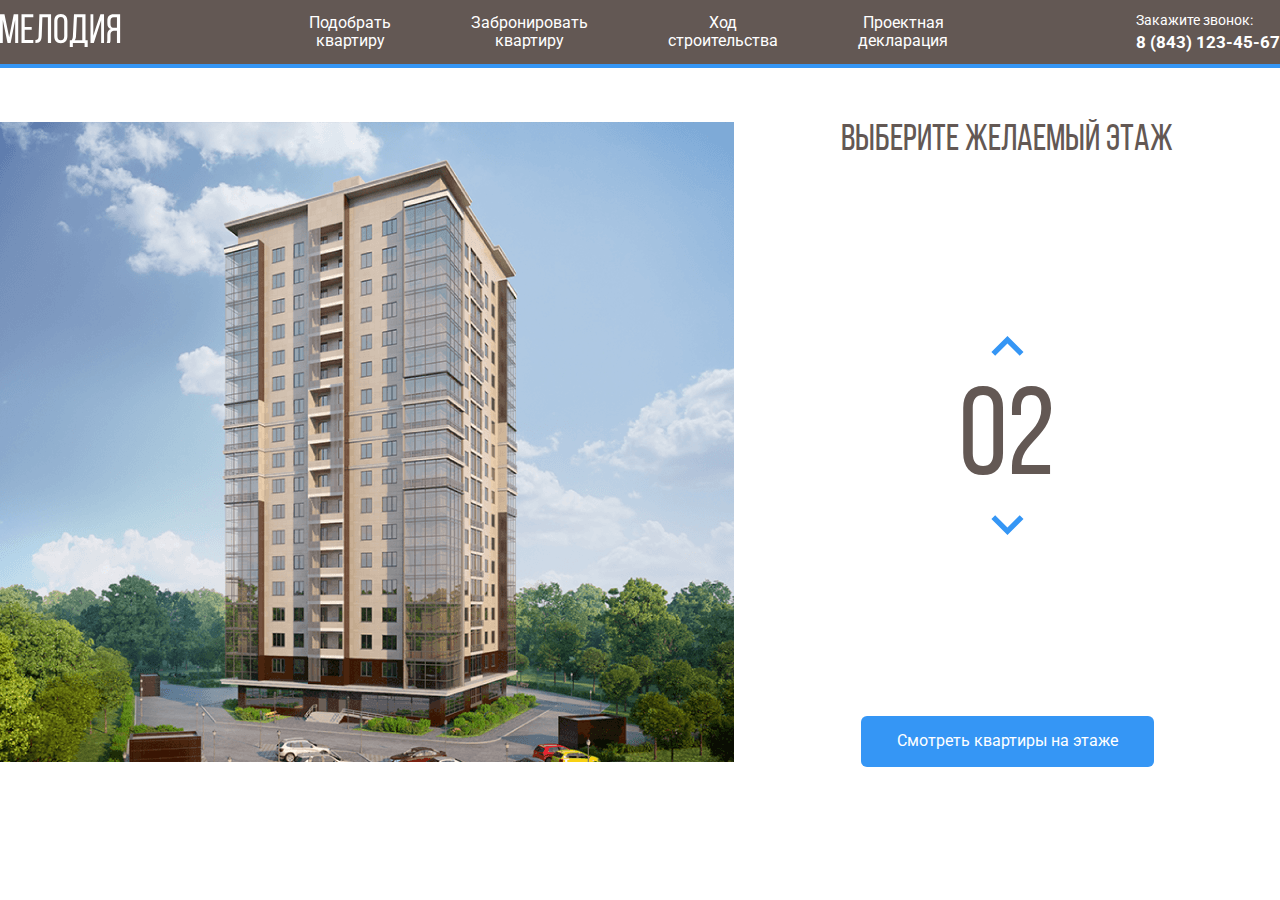
<file: index.html>
<!DOCTYPE html>
<html lang="en">
<head>
  <meta charset="UTF-8" />
  <meta http-equiv="X-UA-Compatible" content="IE=edge" />
  <meta name="viewport" content="width=device-width, initial-scale=1.0" />
  <title>ЖК Мелодия</title>
<link rel="preconnect" href="https://fonts.googleapis.com">
<link rel="preconnect" href="https://fonts.gstatic.com" crossorigin>
<link href="https://fonts.googleapis.com/css2?family=Roboto:wght@400;700&display=swap" rel="stylesheet">
  <link rel="stylesheet" href="css/normalize.css" />
  <link rel="stylesheet" href="css/style.css" />
</head>
<body>
  <header class="header">
    <div class="navbar">
      <a href="./index.html" class="logo">
        <img src="img/logo.svg" alt="Logo: ЖК Мелодия">
      </a>
      <nav class="navbar-nav">
        <ul class="navbar-menu">
          <li class="navbar-item">
            <a href="#" class="navbar-link">Подобрать <br/>квартиру</a>
          </li>
          <li class="navbar-item">
            <a href="#" class="navbar-link">Забронировать <br/>квартиру</a>
          </li>
          <li class="navbar-item">
            <a href="#" class="navbar-link">Ход <br/>строительства</a>
          </li>
          <li class="navbar-item">
            <a href="#" class="navbar-link">Проектная <br/>декларация</a>
          </li>
        </ul>
      </nav>
      <div class="navbar-contacts">
        <span class="navbar-text">Закажите звонок:</span>
        <a class="navbar-phone" href="tel:+78431234567">8 (843) 123-45-67</a>
      </div>
      <!--/.navbar-contacts-->
    </div>
    <!--/.navbar-->
  </header>
  <main class="main">
    <div class="main-image">
      <svg class="home-image" width="734" height="640" viewBox="0 0 734 640" fill="none" xmlns="http://www.w3.org/2000/svg"
        xmlns:xlink="http://www.w3.org/1999/xlink">
        <rect width="734" height="640" fill="url(#pattern0)" />
        <defs>
          <pattern id="pattern0" patternContentUnits="objectBoundingBox" width="1" height="1">
            <use xlink:href="#image0" transform="translate(-0.00408719) scale(0.0013624 0.0015625)" />
          </pattern>
          <image id="image0" width="740" height="640" xlink:href="img/home.png" />
        </defs>
        <path d="M222 535L442.8 543L512 529.3V551L443.5 570.7L222 559.7V535Z" fill="#3595F6" fill-opacity="0.75" />
        <path d="M223 534V509L443.3 512.3L513 509V529L443.7 542L223 534Z" fill="#3595F6" fill-opacity="0.75" />
        <path d="M223 508V483H444H513V506L445 513L223 508Z" fill="#3595F6" fill-opacity="0.75" />
        <path d="M223 484V459L444.3 455.3L512 462V484H444" fill="#3595F6" fill-opacity="0.75" />
        <path d="M223 458V432L444.5 428.7L513 439.7V461L444 454.3L223 458Z" fill="#3595F6" fill-opacity="0.75" />
        <path d="M222 431V407.3L443 395L514 418V439.3L443 427L222 431Z" fill="#3595F6" fill-opacity="0.75" />
        <path d="M222 409V384L444.2 367.7L514 396.3V417L443.7 395.3L222 409Z" fill="#3595F6" fill-opacity="0.75" />
        <path d="M222 384V359L444.5 338.7L514 375.3V396L442 367.3L222 384Z" fill="#3595F6" fill-opacity="0.75" />
        <path d="M222 358V334L445 309.3L514 353.3V375L444.7 337L222 358Z" fill="#3595F6" fill-opacity="0.75" />
        <path d="M222 333V309L444.5 280.3L514 331.3V352L443.7 309.7L222 333Z" fill="#3595F6" fill-opacity="0.75" />
        <path d="M221 309V285L443.3 252L514 311.3V331L444 280.3L221 309Z" fill="#3595F6" fill-opacity="0.75" />
        <path d="M222 284V260L443.2 225L513 289V310L444.3 251.7L222 284Z" fill="#3595F6" fill-opacity="0.75" />
        <path d="M222 260V235L444.3 197L513 267.3V288L444 224L222 260Z" fill="#3595F6" fill-opacity="0.75" />
        <path d="M222 234V209L442.8 165.3L513 244.3V267L444 193.7L222 234Z" fill="#3595F6" fill-opacity="0.75" />
        <path d="M223 210V185L443 137L513 222V245L442.3 165.7L223 210Z" fill="#3595F6" fill-opacity="0.75" />
        <path d="M222 185V160L441.8 108L513 200.3V223L443.3 136.7L222 185Z" fill="#3595F6" fill-opacity="0.75" />
        <path d="M222 160V134L444 77.3L513 179V200L443.7 108.3L222 160Z" fill="#3595F6" fill-opacity="0.75" />
      </svg>
    </div>
    <!--/.main-image-->
    <div class="main-info">
      <h2 class="main-title">Выберите желаемый этаж</h2>
      <div class="counter-group">
        <button class="counter-button counter-up">
          <img class="counter-arrow counter-arrow-up" src="img/arrow.svg" alt="arrow-up">
        </button>
        <span class="counter">02</span>
        <button class="counter-button counter-down">
          <img class="counter-arrow counter-arrow-down" src="img/arrow.svg" alt="arrow-down">
        </button>
      </div>
      <!--/.counter-group-->
      <button class="button button-primary">Смотреть квартиры на этаже</button>
    </div>
    <!--/.main-info-->
  </main>
</body>
</html>
</file>
<file: css/style.css>
@font-face {
  font-family: "Bebas Neue";
  src: local("Bebas Neue Regular Regular"), local("BebasNeueRegular"),
    url("../fonts/BebasNeueRegular.woff2") format("woff2"),
    url("../fonts/BebasNeueRegular.woff") format("woff");
  font-weight: normal;
  font-style: normal;
  font-display: swap;
}
* {
  box-sizing: border-box;
}
body {
  font-family: "Roboto", sans-serif;
}
.header {
  background-color: #635854;
  padding-top: 12px;
  padding-bottom: 12px;
  border-bottom: 4px solid #3596f5;
}
.navbar {
  max-width: 1280px;
  margin: auto;
  display: flex; /* сделал блок гибким */
  justify-content: space-between; /* расставил элементы по краям */
  align-items: center;
}
.navbar-menu {
  margin: 0; /* отключаю внешние отступы */
  padding: 0; /*отключаю внутренние отступы */
  list-style: none; /* отключаю точки в списке навбара */
  display: flex;
  text-align: center;
}
.navbar-item {
  margin-left: 40px;
  margin-right: 40px;
}
.navbar-link {
  text-decoration: none;
  color: #fff;
}
navbar-contacts {
  text-align: right;
}
.navbar-text {
  display: block;
  color: #fff;
  margin-bottom: 4px;
  font-size: 14px;
  line-height: 16px;
}
.navbar-phone {
  font-weight: 700;
  font-size: 17px;
  line-height: 20px;
  text-decoration: none;
  color: #fff;
}
.main {
  max-width: 1280px;
  margin: auto;
  padding-top: 54px;
  display: flex;
}
.main-info {
  flex-grow: 1;
  text-align: center;
  display: flex;
  flex-direction: column;
  align-items: center;
  justify-content: space-between;
}
.home-image path {
  opacity: 0;
  cursor: pointer;
}
.home-image path:hover {
  opacity: 1;
}
.counter-group {
  display: flex;
  flex-direction: column;
  align-items: center;
}
.counter-button {
  cursor: pointer;
  background-color: #fff;
  border: none;
}
.counter-arrow-down {
  transform: rotateX(180deg);
}
.main-title {
  margin: 0;
  font-family: "Bebas Neue", sans-serif;
  font-weight: normal;
  font-size: 37px;
  line-height: 37px;
  color: #635854;
}
.counter {
  font-family: "Bebas Neue", sans-serif;
  color: #635854;
  font-size: 124px;
  margin-top: 10px;
}
.button-primary {
  background: #3596f5;
  border-radius: 6px;
  color: #fff;
  border: none;
  padding: 16px 36px;
  cursor: pointer;
}
</file>
